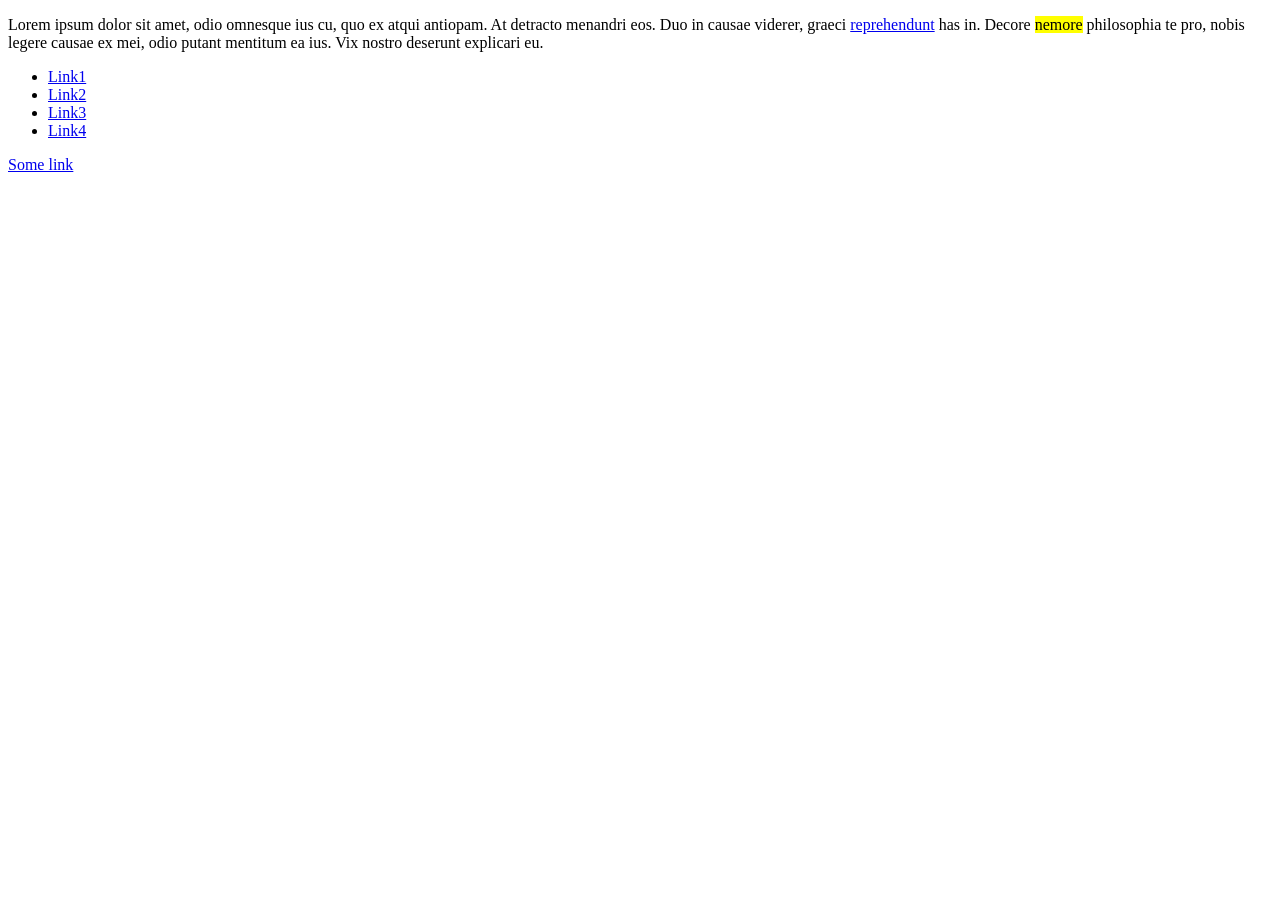
<file: DOM/1_Введение/index.html>
<!-- <!DOCTYPE html>
<html lang="en">
  <head>
    <meta charset="UTF-8" />
    <meta name="viewport" content="width=device-width, initial-scale=1.0" />
    <meta http-equiv="X-UA-Compatible" content="ie=edge" />
    <title>Hello world</title>
  </head>
  <body> -->
<!-- my comment -->
<!-- <h1>Hello world!</h1>
    <h1>Title</h1>
    <div class="content">
      Lorem ipsum <a href="" class="link">dolor</a> sit amet consectetur
      adipisicing elit. Ducimus voluptatem rerum consequatur possimus, commodi
      totam molestiae sed dignissimos alias aliquid sequi a nemo nulla provident
      nihil? Soluta cum libero fugiat?
    </div>
    <script src="app.js"></script>
  </body>
</html> -->


<!-- ДЗ -->
<!-- 1 -->

<!-- <!DOCTYPE html>
<html>
<head></head>
<body>
    <div>
        <p>Text</p>
        <p>Other</p>
        <p>Next</p>
        <p>Last</p>
    </div>
    <div></div>
    <div></div>
    <script src="app.js"></script>
</body>
</html -->

<!-- 2 -->
<!DOCTYPE html>
<html>
<head>
  <meta charset="UTF-8" />
    <meta name="viewport" content="width=device-width, initial-scale=1.0" />
    <meta http-equiv="X-UA-Compatible" content="ie=edge" />
    <title>Hello world</title>
</head>
<body>
  <div>
    <article>
      <p>Lorem ipsum dolor sit amet, odio omnesque ius cu, quo ex atqui antiopam. At detracto menandri eos. Duo in
        causae viderer, graeci <a href="#">reprehendunt</a> has in. Decore <mark>nemore</mark> philosophia te pro, nobis
        legere causae ex mei, odio putant mentitum ea ius. Vix nostro deserunt explicari eu.</p>
    </article>
  </div>
  <ul>
    <li><a href="#">Link1</a></li>
    <li><a href="#">Link2</a></li>
    <li><a href="#">Link3</a></li>
    <li><a href="#">Link4</a></li>
  </ul><span></span>
  <a href="#">Some link</a>


  <script src="app.js"></script>
</body>

</html>
</file>
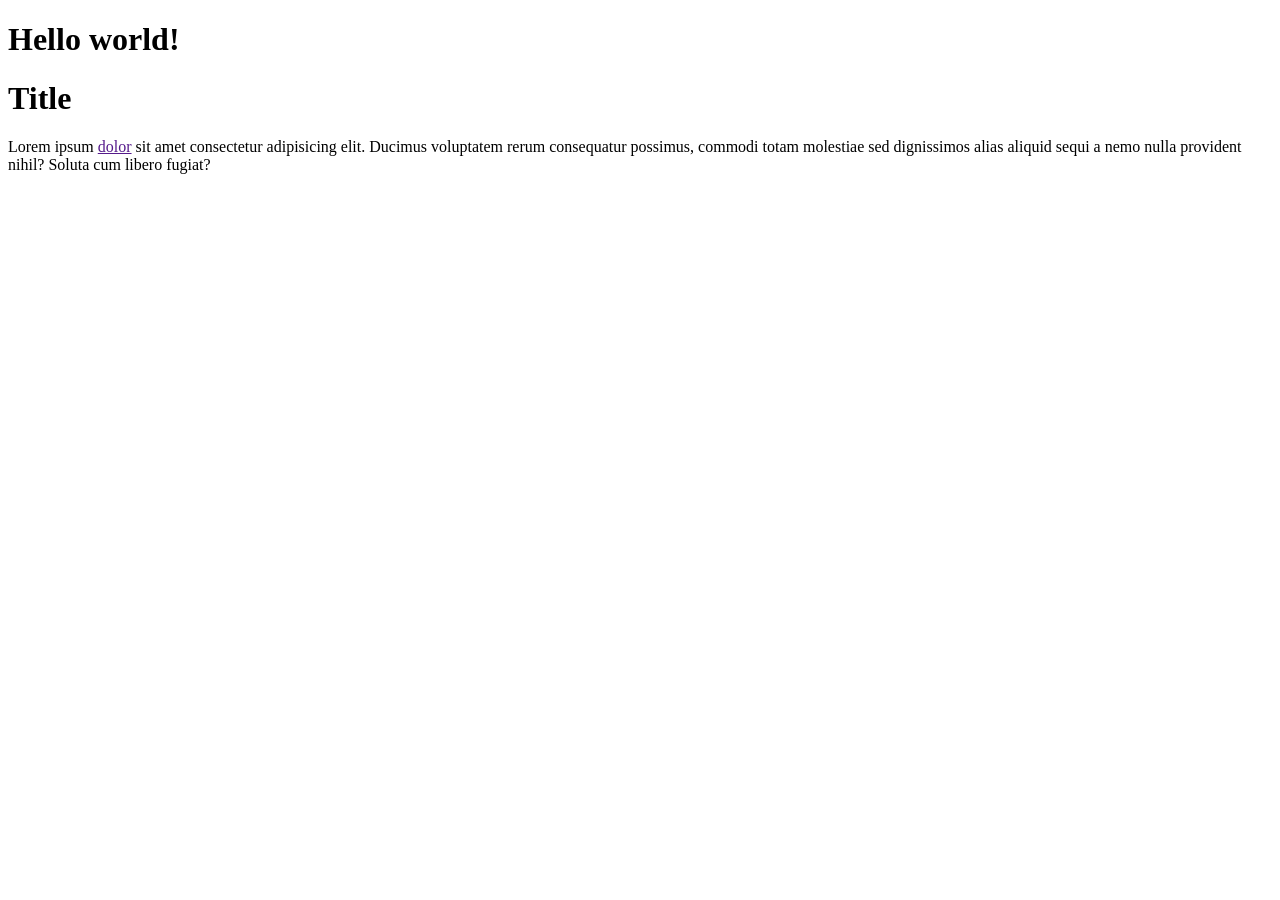
<file: DOM/2_Работа _с_атрибутами_элементов/index.html>
<!DOCTYPE html>
<html lang="en">
  <head>
    <meta charset="UTF-8" />
    <meta name="viewport" content="width=device-width, initial-scale=1.0" />
    <meta http-equiv="X-UA-Compatible" content="ie=edge" />
    <title>Hello world</title>
  </head>
  <body>
    <!-- my comment -->
    <h1>Hello world!</h1>
    <h1>Title</h1>
    <div class="content" data-myattr="myCustom value">
      Lorem ipsum <a href="" class="link">dolor</a> sit amet consectetur
      adipisicing elit. Ducimus voluptatem rerum consequatur possimus, commodi
      totam molestiae sed dignissimos alias aliquid sequi a nemo nulla provident
      nihil? Soluta cum libero fugiat?
    </div>
    <script src="app.js"></script>
  </body>
</html>
</file>
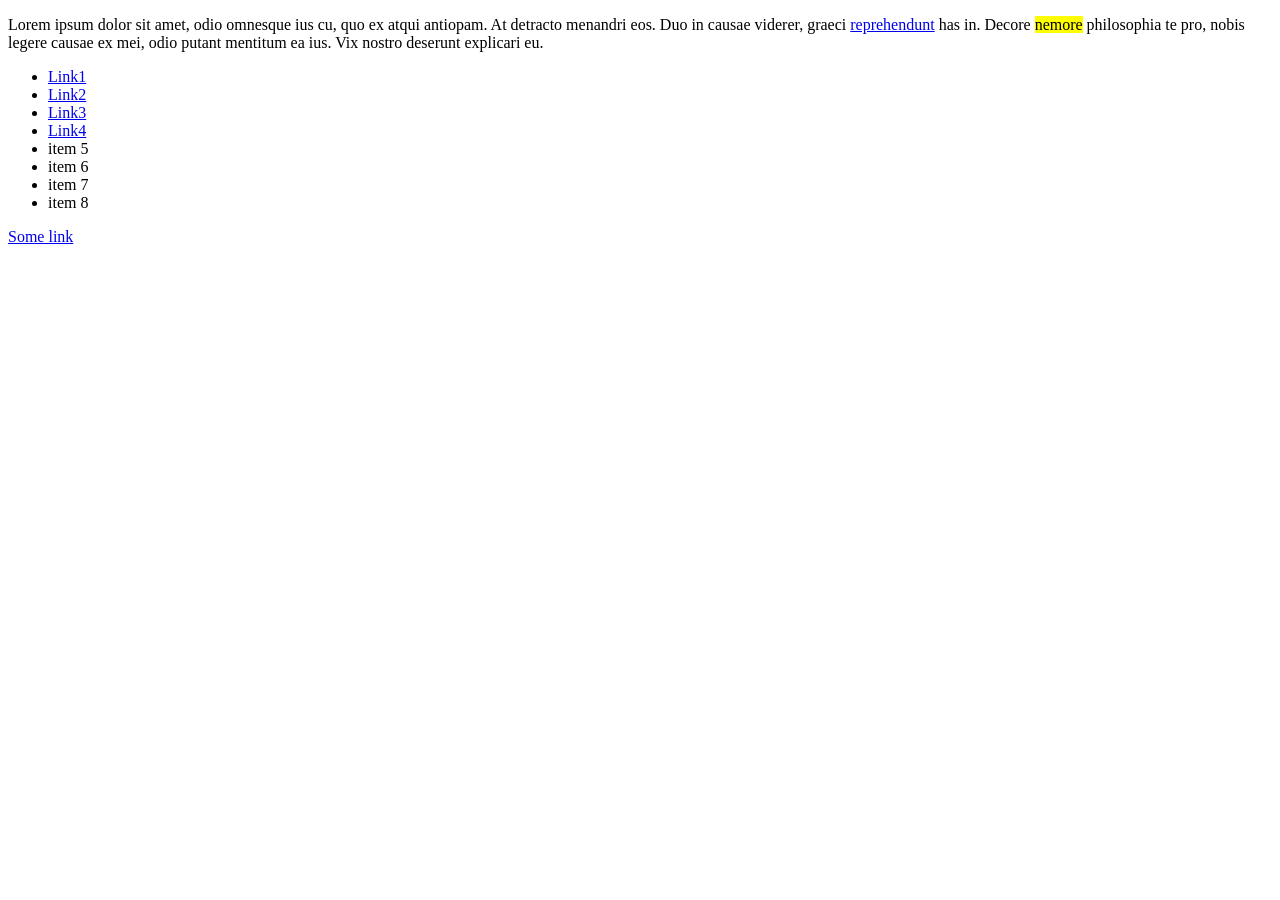
<file: DOM/3_Манипуляция/index.html>
<!-- <!DOCTYPE html>
<html lang="en">
  <head>
    <meta charset="UTF-8" />
    <meta name="viewport" content="width=device-width, initial-scale=1.0" />
    <meta http-equiv="X-UA-Compatible" content="ie=edge" />
    <title>Hello world</title>
  </head>
  <body>
    <h1>Hello world!</h1>
    <h1>Title</h1>
    <div class="content" data-myattr="myCustom value">
      Lorem ipsum <a href="" class="link">dolor</a> sit amet consectetur
      adipisicing elit. Ducimus voluptatem rerum consequatur possimus, commodi
      totam molestiae sed dignissimos alias aliquid sequi a nemo nulla provident
      nihil? Soluta cum libero fugiat?
    </div>
    <script src="app.js"></script>
  </body>
</html> -->


<!-- ДЗ -->
<!DOCTYPE html>
<html lang="en">

<head>
  <meta charset="UTF-8">
  <meta http-equiv="X-UA-Compatible" content="IE=edge">
  <meta name="viewport" content="width=device-width, initial-scale=1.0">
  <title>Document</title>
</head>

<body>
  <div>
    <article>
      <p>Lorem ipsum dolor sit amet, odio omnesque ius cu, quo ex atqui antiopam. At detracto menandri eos. Duo in
        causae viderer, graeci <a href="#">reprehendunt</a> has in. Decore <mark>nemore</mark> philosophia te pro, nobis
        legere causae ex mei, odio putant mentitum ea ius. Vix nostro deserunt explicari eu.</p>
    </article>
  </div>
  <ul>
    <li><a href="#">Link1</a></li>
    <li><a href="#">Link2</a></li>
    <li><a href="#">Link3</a></li>
    <li><a href="#">Link4</a></li>
  </ul><span></span>
  <a href="#">Some link</a>

  <script src="app.js"></script>
</body>

</html>
</file>
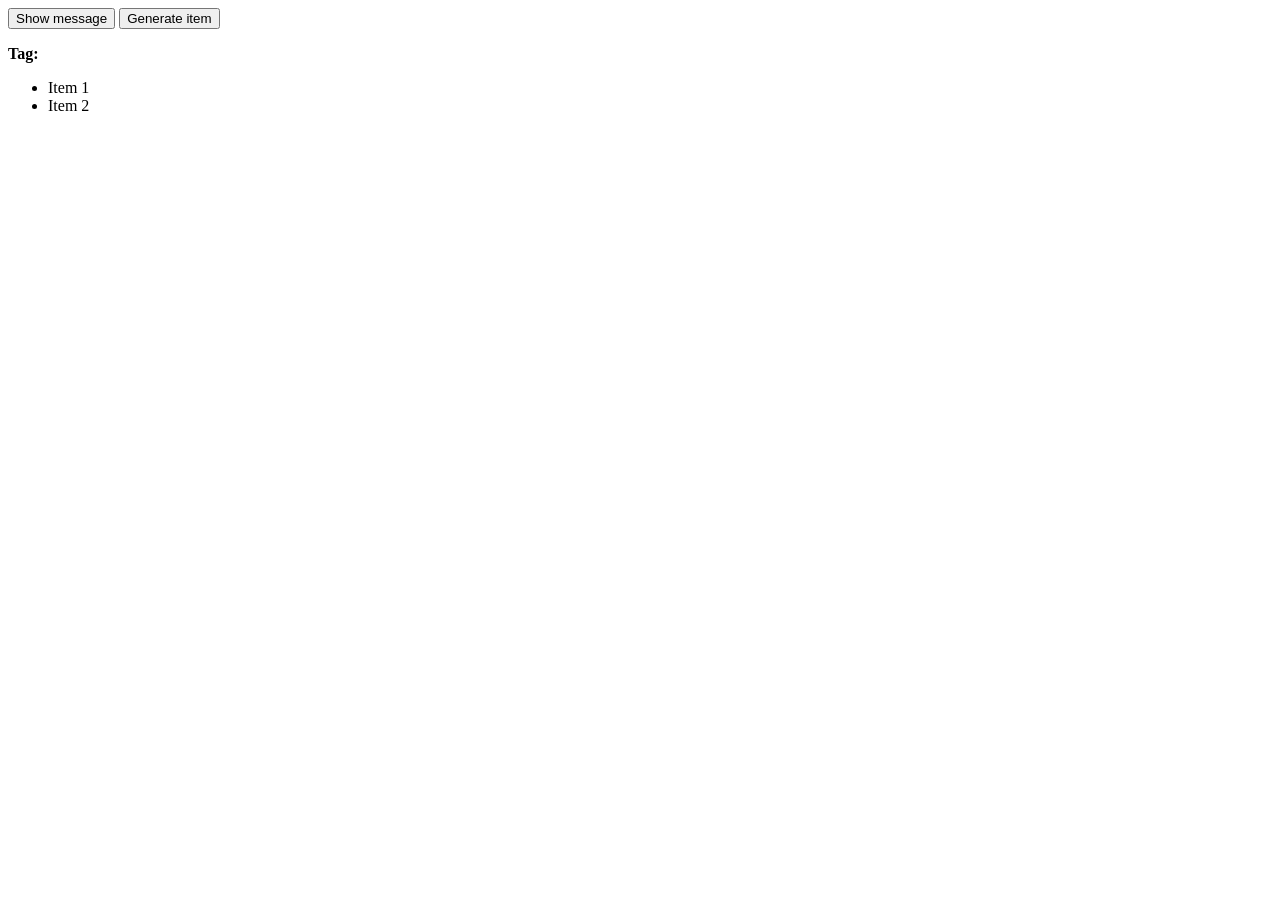
<file: DOM/4_События/index.html>
<!-- <!DOCTYPE html>
<html lang="en">
  <head>
    <meta charset="UTF-8" />
    <meta name="viewport" content="width=device-width, initial-scale=1.0" />
    <meta http-equiv="X-UA-Compatible" content="ie=edge" />
    <title>Hello world</title>
  </head>
  <body>
    <h1>Events</h1>
    <button>Click</button>
    <a href="">Click link</a>
    <div class="container"></div>
    <script src="app.js"></script>
  </body>
</html> -->



<!-- ДЗ -->



<!DOCTYPE html>
<html lang="en">
<head>
    <meta charset="UTF-8">
    <meta http-equiv="X-UA-Compatible" content="IE=edge">
    <meta name="viewport" content="width=device-width, initial-scale=1.0">
    <title>События и погружения</title>
</head>
<body>
    <button id="btn-msg" data-text='Custom message'>Show message</button>
    <button id="btn-generate">Generate item</button>
    <p><strong id="tag">Tag:</strong></p>
    <ul>
      <li>Item 1</li>
      <li>Item 2</li>
    </ul>
    

    <script src="app.js"></script>
</body>
</html>
</file>
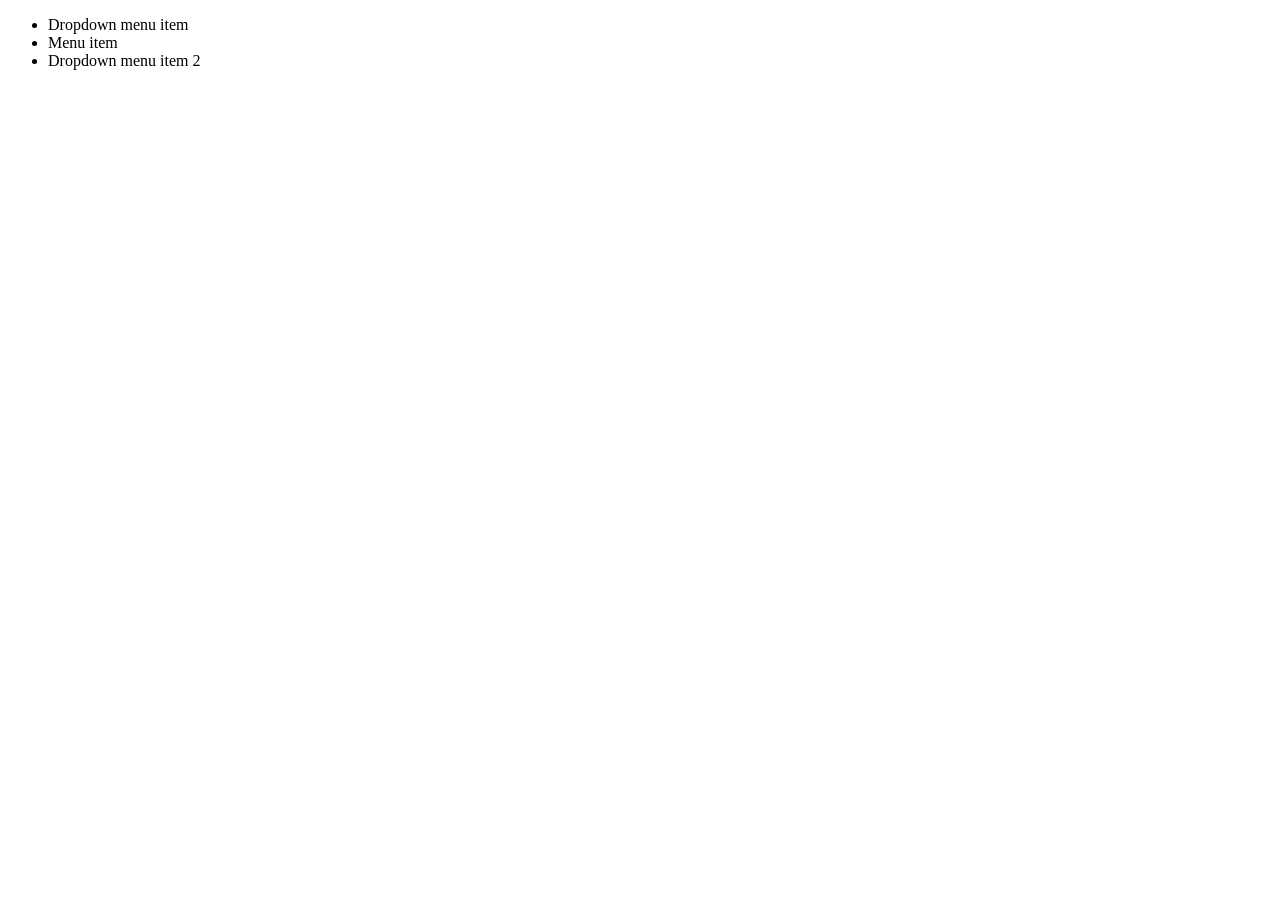
<file: Web-js/Dropdown/index.html>
<!DOCTYPE html>
<html lang="en">

<head>
  <meta charset="UTF-8">
  <meta http-equiv="X-UA-Compatible" content="IE=edge">
  <meta name="viewport" content="width=device-width, initial-scale=1.0">
  <link rel="stylesheet" href="style.css">
  <title>Document</title>
</head>

<body>
  <ul class="menu">
    <li class="dropdown-item">
      <span>Dropdown menu item</span>
      <div class="dropdown-menu d-none">
        <ul class="dropdown-list">
          <li>Dropdown item 1</li>
          <li>Dropdown item 2</li>
        </ul>
        <!-- / .dropdown-list -->
      </div>
      <!-- / .dropdown-menu -->
    </li>
    <!-- / .dropdown-item -->
    <li>
      <span>Menu item</span>
    </li>
    <!-- / li -->
    <li class="dropdown-item">
      <span>Dropdown menu item 2</span>
      <div class="dropdown-menu d-none">
        <ul class="dropdown-list">
          <li>Second Dropdown item 1</li>
          <li>Second Dropdown item 2</li>
        </ul>
        <!-- / .dropdown-list -->
      </div>
      <!-- / .dropdown-menu -->
    </li>
    <!-- / .dropdown-item -->
  </ul>

  <script src="app.js"></script>
</body>

</html>
</file>
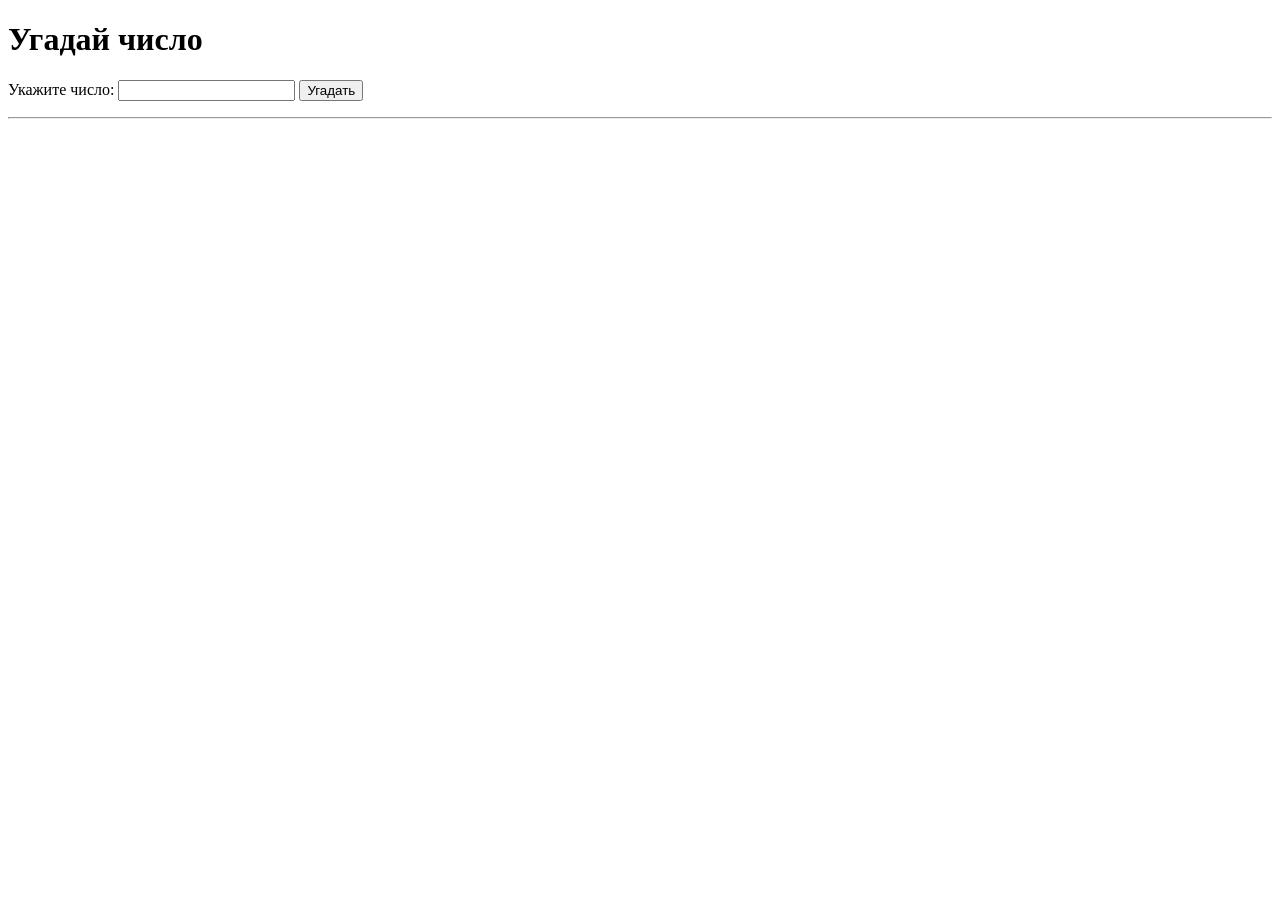
<file: Web-js/Guess Number/index.html>
<!DOCTYPE html>
<html lang="ru">
<head>
    <meta charset="UTF-8">
    <meta http-equiv="X-UA-Compatible" content="IE=edge">
    <meta name="viewport" content="width=device-width, initial-scale=1.0">
    <title>Угадай число</title>
</head>
<body>
    <h1>Угадай число</h1>
    <p>Укажите число: <input type="text" id="value-user"> <button onclick="guess()">Угадать</button></p>
    <hr>
    <h2 id="result-game"></h2>

    <script src="main.js"></script>
</body>
</html>
</file>
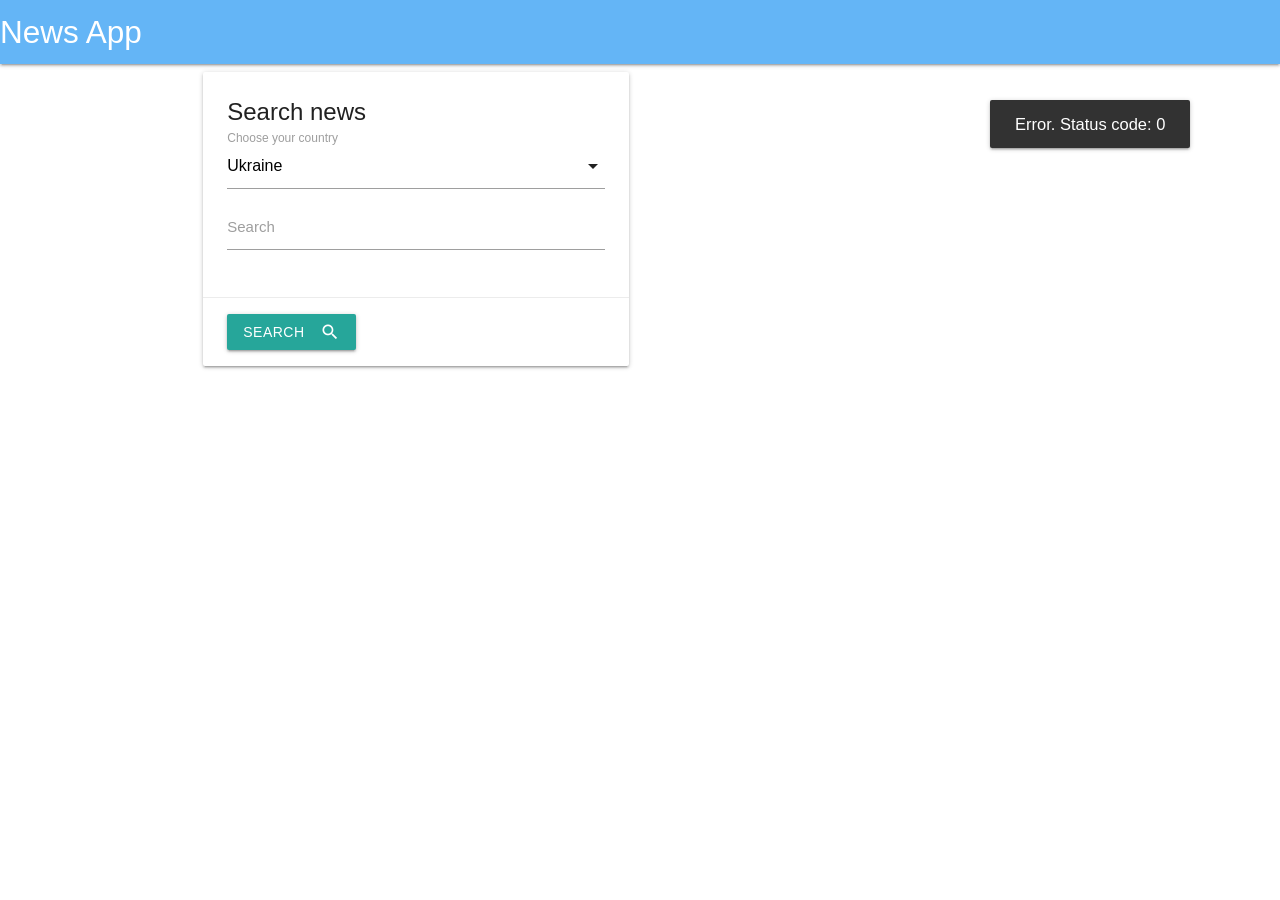
<file: Web-js/News App/index.html>
<!DOCTYPE html>
<html lang="en">
  <head>
    <meta charset="UTF-8" />
    <meta name="viewport" content="width=device-width, initial-scale=1.0" />
    <meta http-equiv="X-UA-Compatible" content="ie=edge" />
    <title>Document</title>
    <!-- Compiled and minified CSS -->
    <link
      href="https://fonts.googleapis.com/icon?family=Material+Icons"
      rel="stylesheet"
    />

    <link
      rel="stylesheet"
      href="https://cdnjs.cloudflare.com/ajax/libs/materialize/1.0.0/css/materialize.min.css"
    />
    <link rel="stylesheet" href="style.css" />
  </head>
  <body>
    <nav class="blue lighten-2">
      <div class="nav-wrapper">
        <a href="#" class="brand-logo">News App</a>
      </div>
    </nav>
    <div class="search-controls">
      <div class="container">
        <div class="row">
          <div class="col s12 m6">
            <div class="card">
              <form name="newsControls">
                <div class="card-content">
                  <span class="card-title">Search news</span>
                  <div class="input-field">
                    <select name="country" id="country">
                      <option value="ua">Ukraine</option>
                      <option value="us">United States</option>
                    </select>
                    <label>Choose your country</label>
                  </div>
                  <div class="input-field">
                    <input
                      type="text"
                      id="autocomplete-input"
                      class="autocomplete"
                      name="search"
                    />
                    <label for="autocomplete-input">Search</label>
                  </div>
                </div>
                <div class="card-action">
                  <button
                    class="btn waves-effect waves-light"
                    type="submit"
                    name="action"
                  >
                    Search
                    <i class="material-icons right">search</i>
                  </button>
                </div>
              </form>
            </div>
          </div>
        </div>
      </div>
    </div>
    <div class="news-container">
      <div class="container">
        <div class="row grid-container"></div>
      </div>
    </div>
    <!-- Compiled and minified JavaScript -->
    <script src="https://cdnjs.cloudflare.com/ajax/libs/materialize/1.0.0/js/materialize.min.js"></script>
    <script src="app.js"></script>
  </body>
</html>
</file>
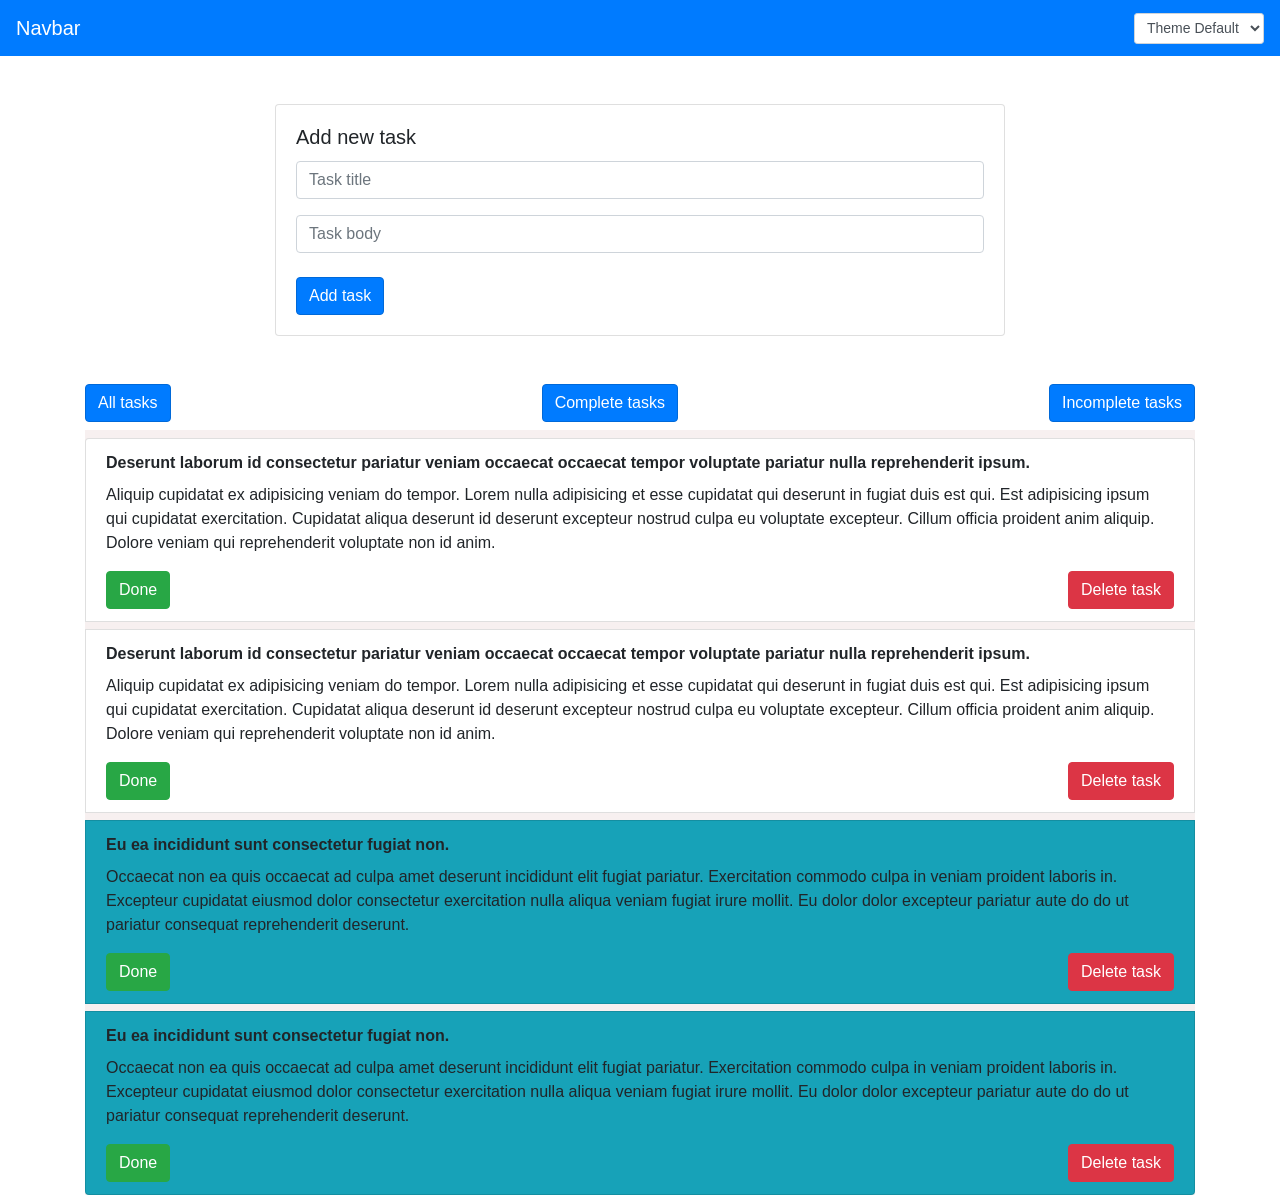
<file: Web-js/ToDo/index.html>
<!DOCTYPE html>
<html lang="en">
  <head>
    <meta charset="UTF-8" />
    <meta name="viewport" content="width=device-width, initial-scale=1.0" />
    <meta http-equiv="X-UA-Compatible" content="ie=edge" />
    <link
      rel="stylesheet"
      href="https://stackpath.bootstrapcdn.com/bootstrap/4.3.1/css/bootstrap.min.css"
      integrity="sha384-ggOyR0iXCbMQv3Xipma34MD+dH/1fQ784/j6cY/iJTQUOhcWr7x9JvoRxT2MZw1T"
      crossorigin="anonymous"
    />
    <link rel="stylesheet" href="style.css">
    <title>Todo List</title>
  </head>
  <body>
    <nav class="header navbar navbar-dark bg-primary">
      <a class="navbar-brand">Navbar</a>
      <form class="form-inline">
        <select class="form-control form-control-sm" id="themeSelect">
          <option value="default">Theme Default</option>
          <option value="light">Theme Light</option>
          <option value="dark">Theme Dark</option>
        </select>
      </form>
    </nav>
    <div class="form-section mt-5">
      <div class="container">
        <div class="row">
          <div class="col col-8 mx-auto">
            <div class="card">
              <div class="card-body">
                <h5 class="card-title">Add new task</h5>
                <form name="addTask">
                  <input
                    type="text"
                    name="title"
                    id="title"
                    class="form-control"
                    placeholder="Task title"
                  />
                  <input
                    type="text"
                    name="body"
                    id="body"
                    class="form-control mt-3"
                    placeholder="Task body"
                  />
                  <button type="submit" class="btn btn-primary mt-4">
                    Add task
                  </button>
                </form>
              </div>
            </div>
          </div>
        </div>
      </div>
    </div>  
    <div class="tasks-list-section mt-5">
      <div class="container">
        <div class="d-flex justify-content-between mb-2">
          <button class="btn btn-primary all-tasks">All tasks</button>
          <button class="btn btn-primary complete-tasks">Сomplete tasks</button>
          <button class="btn btn-primary incomplete-tasks">Incomplete tasks</button>
        </div>
        <ul class="list-group">
          <li class="list-group-item mt-2 d-none title-empty">Список пуст</li>
        </ul> 
        <ul class="list-group title-empty d-none">
          <li class="list-group-item mt-2 ">Список пуст</li>
        </ul>
      </div>
    </div>
    <script src="app.js"></script>
  </body>
</html>
</file>
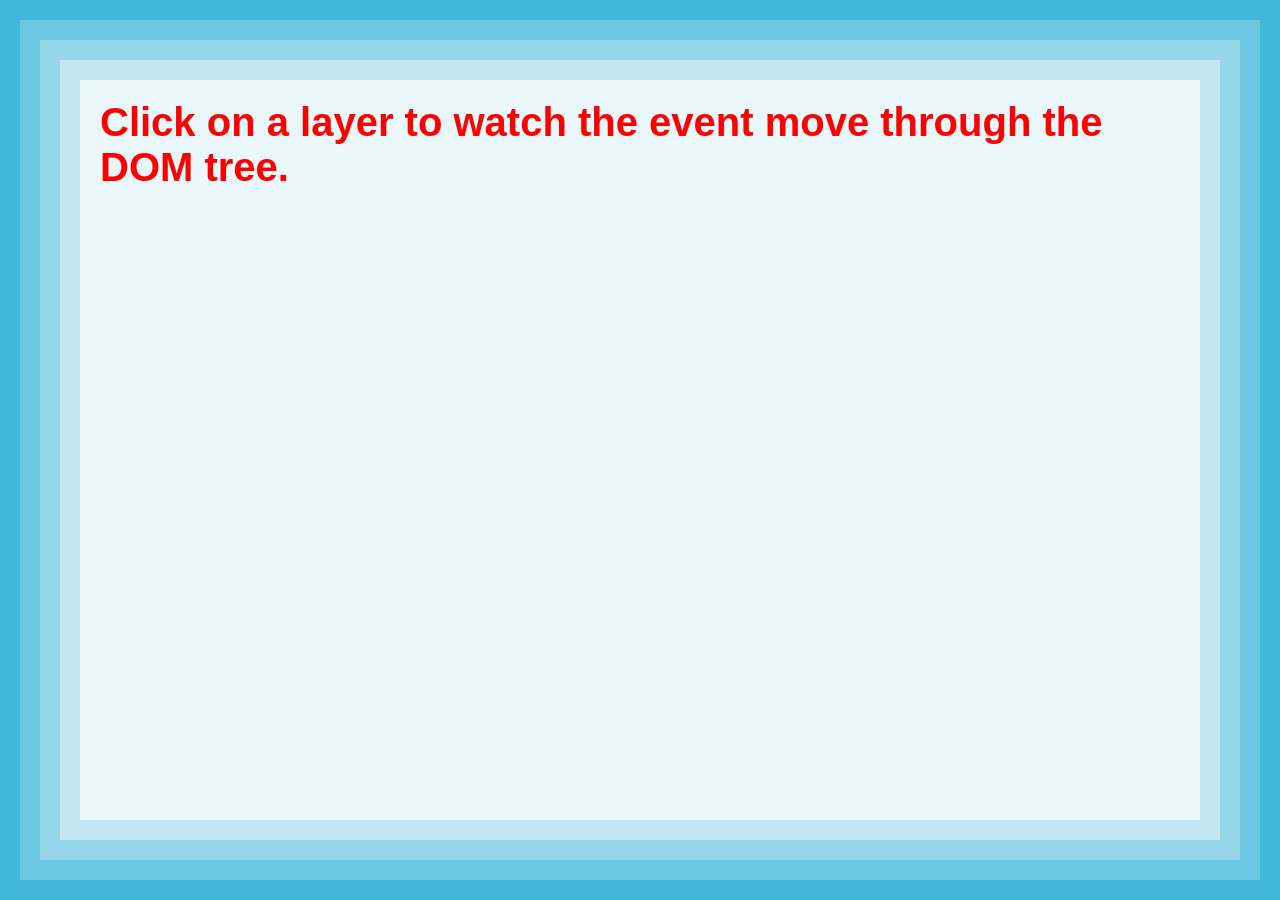
<file: DOM/4_События/ex1.html>
<!DOCTYPE html>
<html lang="en">
  <head>
    <meta charset="UTF-8" />
    <meta name="viewport" content="width=device-width, initial-scale=1.0" />
    <meta http-equiv="X-UA-Compatible" content="ie=edge" />
    <title>Hello world</title>
    <style>
      * {
        box-sizing: border-box;
        margin: 0;
        padding: 20px;
        transition: background 800ms;
      }

      html {
        height: 100%;
        background: hsl(193, 66%, 55%);
        font: bold 40px helvetica, sans-serif;
        color: red;
      }

      body {
        height: 100%;
        background: hsl(193, 66%, 65%);
      }

      .container {
        height: 100%;
        background: hsl(193, 66%, 75%);
      }

      ul {
        height: 100%;
        list-style: none;
        background: hsl(193, 66%, 85%);
      }

      li {
        height: 100%;
        background: hsl(193, 66%, 95%);
      }

      .highlight {
        background: red;
      }
    </style>
  </head>
  <body>
    <div class="container">
      <ul>
        <li>Click on a layer to watch the event move through the DOM tree.</li>
      </ul>
    </div>
    <script src="ex1.js"></script>
  </body>
</html>
</file>
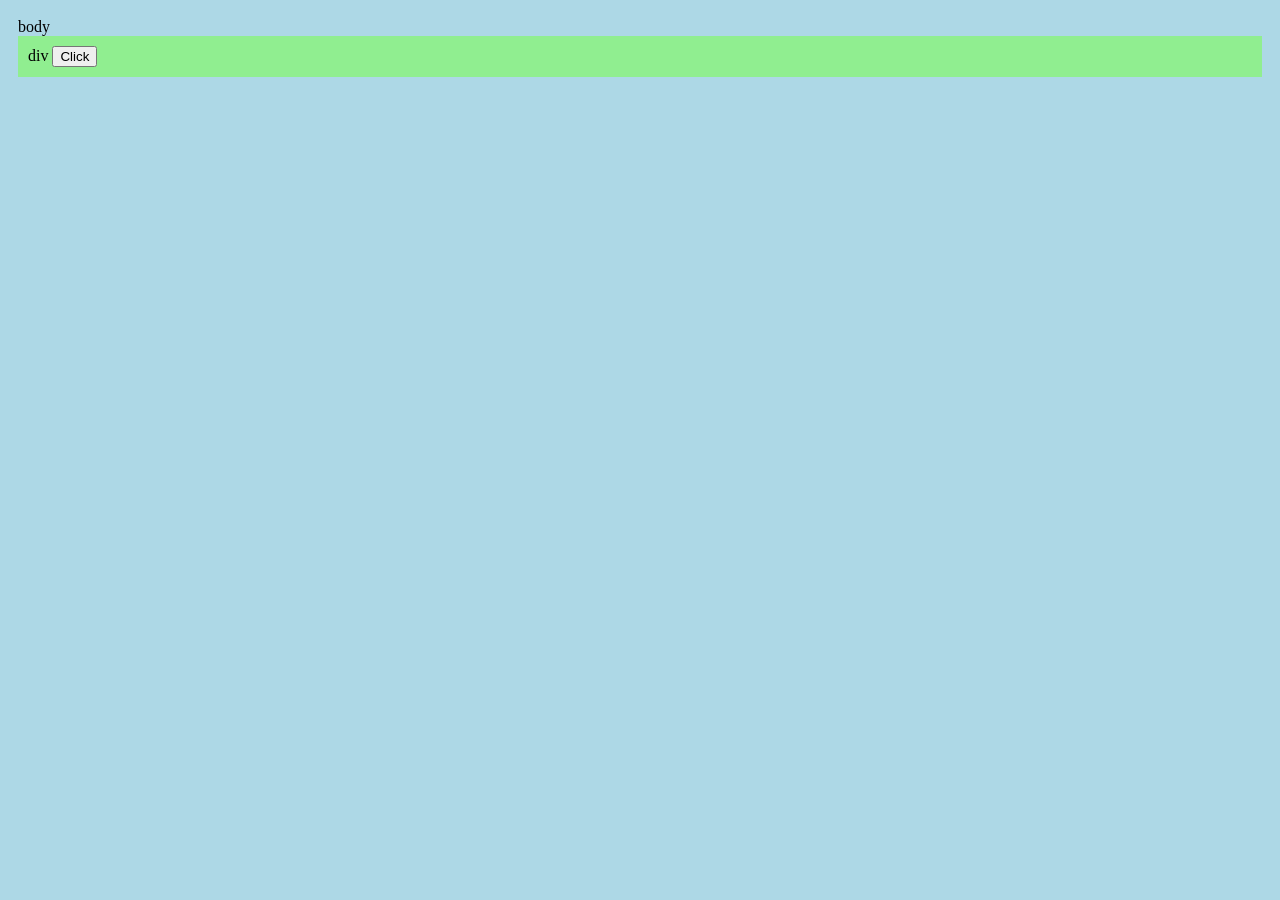
<file: DOM/4_События/ex2.html>
<!DOCTYPE html>
<html lang="en">
  <head>
    <meta charset="UTF-8" />
    <meta name="viewport" content="width=device-width, initial-scale=1.0" />
    <meta http-equiv="X-UA-Compatible" content="ie=edge" />
    <title>Document</title>
    <style>
      body {
        padding: 10px;
        background: lightblue;
      }
      .wrap {
        padding: 10px;
        background: lightgreen;
      }
    </style>
  </head>
  <body>
    body
    <div class="wrap">
      div
      <button class="btn">Click</button>
    </div>
    <script src="ex2.js"></script>
  </body>
</html>
</file>
<file: Web-js/Dropdown/style.css>
.d-none {
    display: none;
  }
  
  .dropdown-item {
    cursor: pointer;
  }
</file>
<file: Web-js/News App/style.css>
.news-container .card-title {
  background: rgba(0, 0, 0, 0.7);
}
.progress {
  position: fixed;
  top: 0;
  left: 0;
  right: 0;
  background: #fff;
  z-index: 1;
}

.news-container .grid-container {
  display: grid;
  grid-template-columns: 1fr 1fr;
  grid-auto-flow: dense;
}
</file>
<file: Web-js/ToDo/style.css>
:root {
    --base-text-color: #212529;
    --header-bg: #007bff;
    --header-text-color: #fff;
    --default-btn-bg: #007bff;
    --default-btn-text-color: #fff;
    --default-btn-hover-bg: #0069d9;
    --default-btn-border-color: #0069d9;
    --danger-btn-bg: #dc3545;
    --danger-btn-text-color: #fff;
    --danger-btn-hover-bg: #bd2130;
    --danger-btn-border-color: #dc3545;
    --input-border-color: #ced4da;
    --input-bg-color: #fff;
    --input-text-color: #495057;
    --input-focus-bg-color: #fff;
    --input-focus-text-color: #495057;
    --input-focus-border-color: #80bdff;
    --input-focus-box-shadow: 0 0 0 0.2rem rgba(0, 123, 255, 0.25);
  }
  
  body {
    color: var(--base-text-color);
  }
  
  .navbar {
    background: var(--header-bg) !important;
  }
  
  .header .navbar-brand {
    color: var(--header-text-color) !important;
  }
  
  .btn.btn-primary,
  .btn-primary:not(:disabled):not(.disabled):active {
    color: var(--default-btn-text-color);
    background-color: var(--default-btn-bg);
    border-color: var(--default-btn-border-color);
  }
  .btn-primary:not(:disabled):not(.disabled):active:focus {
    box-shadow: var(--default-btn-focus-box-shadow);
  }
  .btn.btn-primary:hover {
    color: var(--default-btn-text-color);
    background-color: var(--default-btn-hover-bg);
    border-color: var(--default-btn-border-color);
  }
  
  .btn.btn-danger,
  .btn-danger:not(:disabled):not(.disabled):active {
    color: var(--danger-btn-text-color);
    background-color: var(--danger-btn-bg);
    border-color: var(--danger-btn-border-color);
  }
  
  .btn.btn-danger:hover {
    color: var(--danger-btn-text-color);
    background-color: var(--danger-btn-hover-bg);
    border-color: var(--danger-btn-border-color);
  }
  
  .form-control {
    background: var(--input-bg-color);
    border-color: var(--input-border-color);
    color: var(--input-text-color);
  }
  
  .form-control:focus {
    color: var(--input-focus-text-color);
    background-color: var(--input-focus-bg-color);
    border-color: var(--input-focus-border-color);
    box-shadow: var(--input-focus-box-shadow);
  }
</file>
